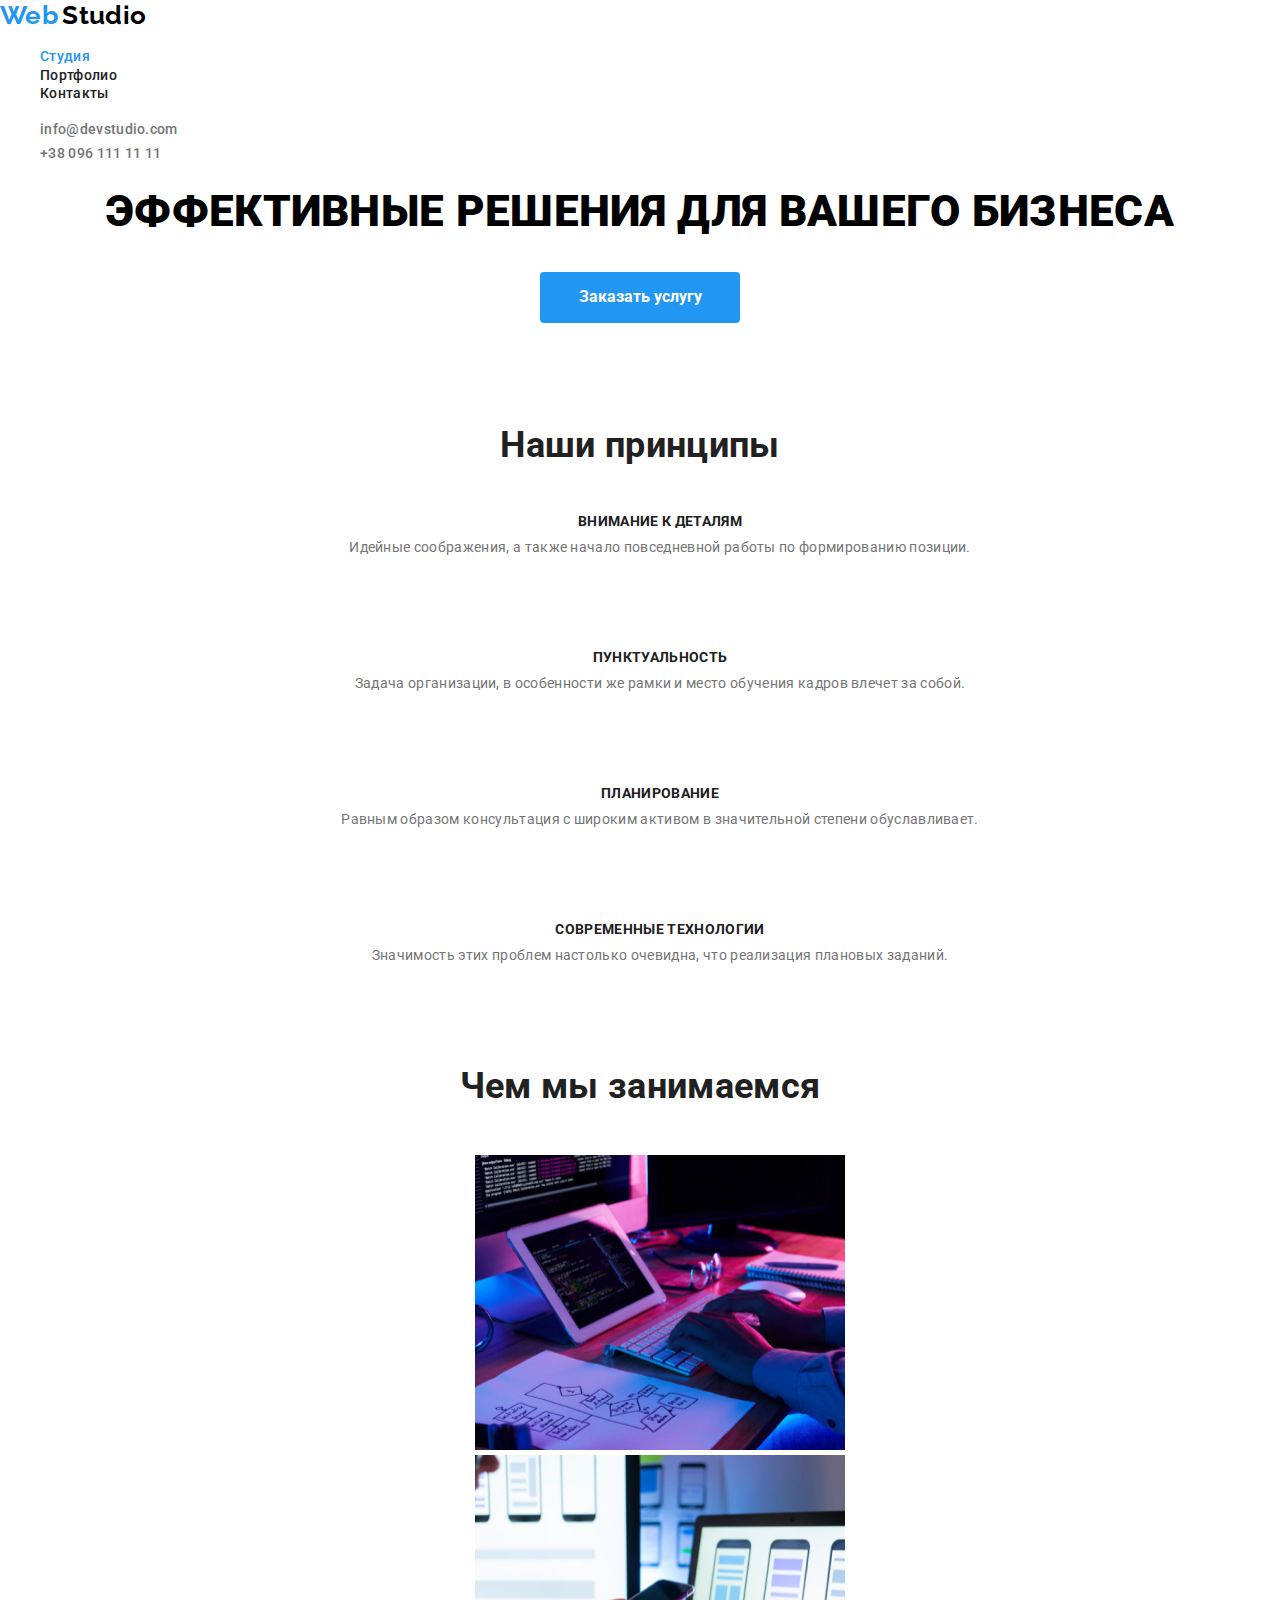
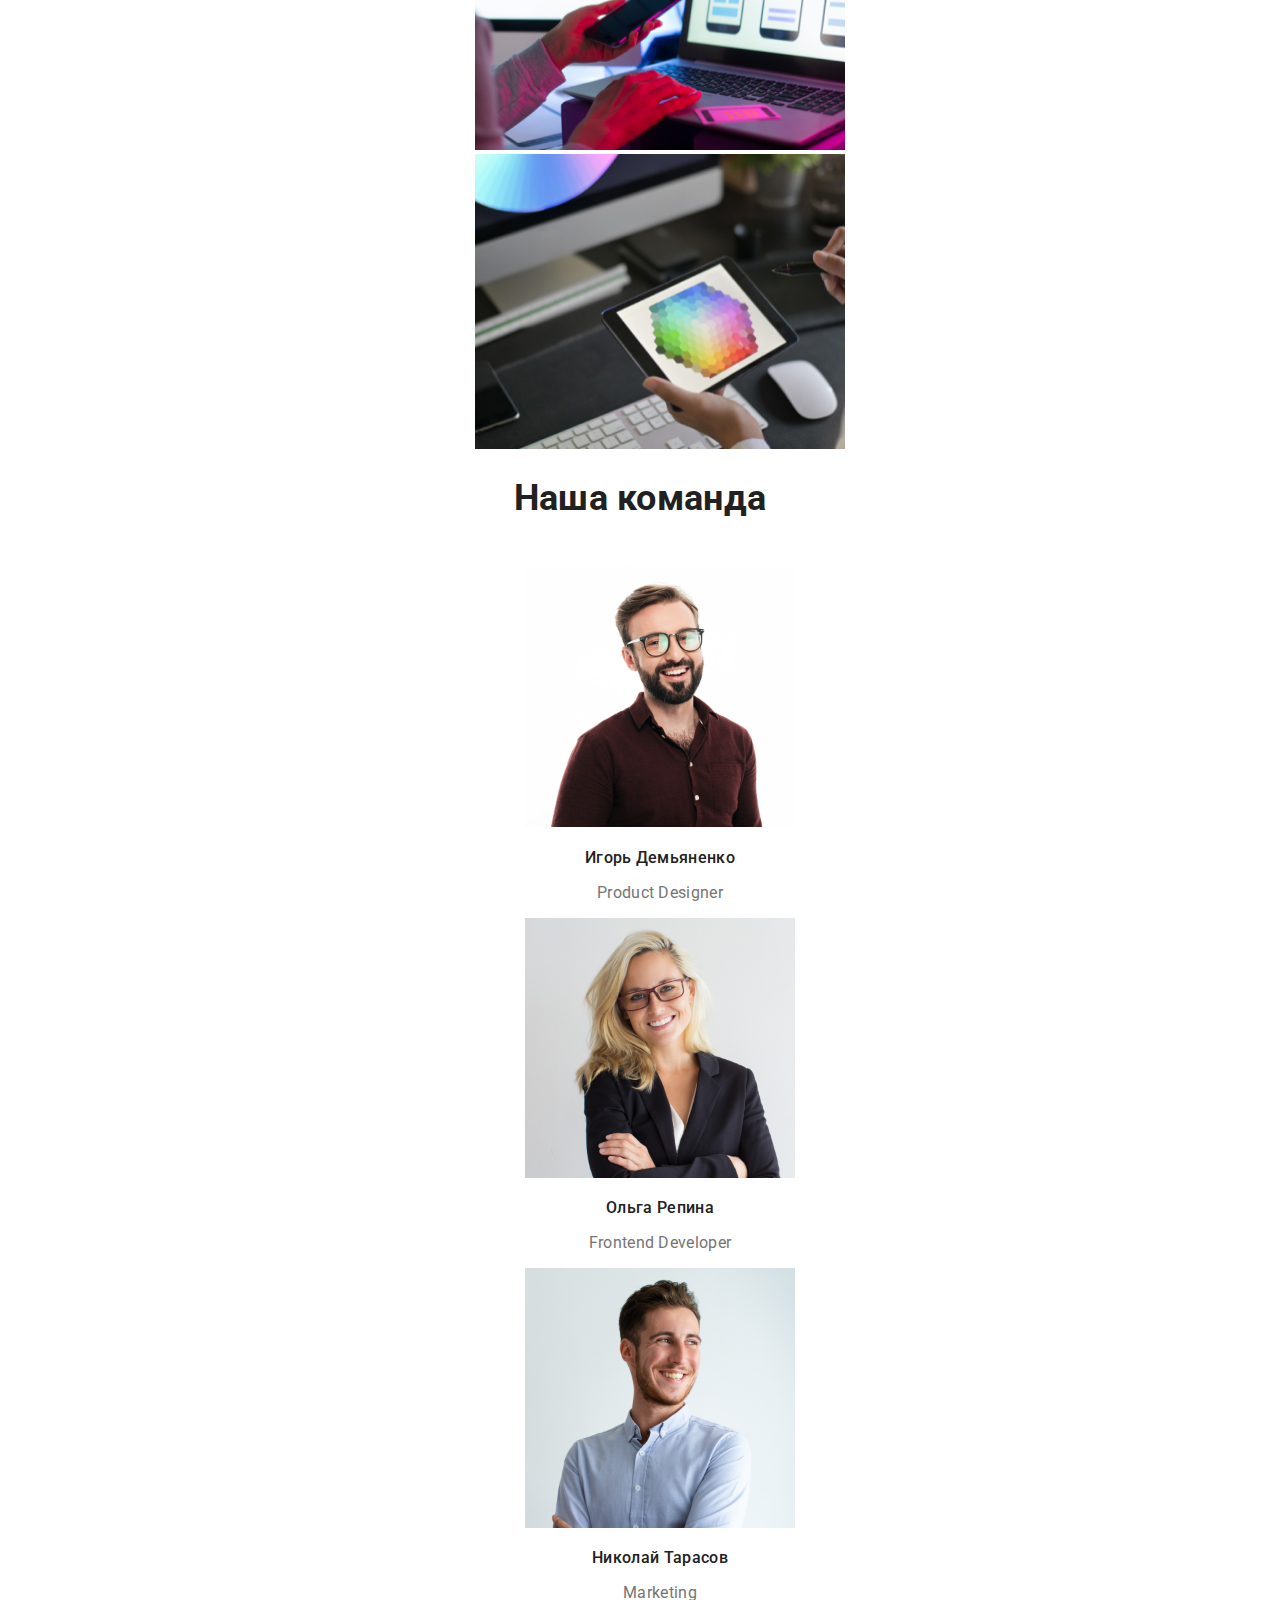
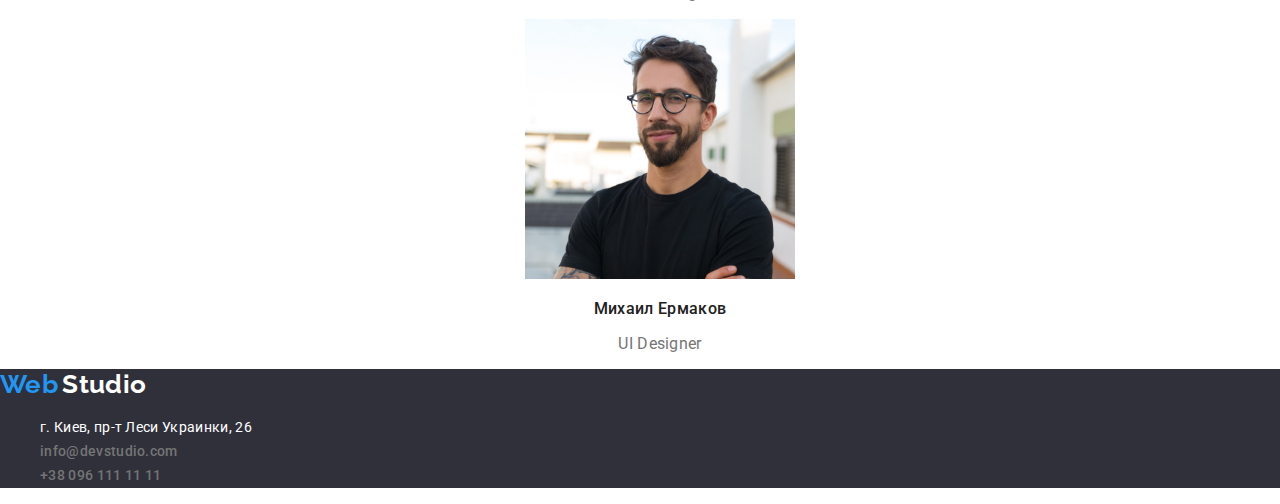
<file: index.html>
<!DOCTYPE html>
<html lang="ru">

<head>
  <meta charset="UTF-8" />
  <meta name="viewport" content="width=device-width, initial-scale=1.0" />
  <title>Document</title>
  <link href="https://fonts.googleapis.com/css2?family=Raleway:wght@700&family=Roboto:wght@400;500;700;900&display=swap"
    rel="stylesheet" />
  <link rel="stylesheet"
    href="https://cdnjs.cloudflare.com/ajax/libs/modern-normalize/0.7.0/modern-normalize.min.css" />
  <link rel="stylesheet" href="./css/main.css" />
</head>

<body class="page">
  <!--Head-->
  <header class="page-header">
    <nav>
      <a href="./index.html" class="logo">
        <span class="logo-web">Web</span>
        <span class="logo-studio">Studio</span>
      </a>

      <ul class="site-nav">
        <li><a href="./index.html" class="link current">Студия</a></li>
        <li><a href="./portfolio.html" class="link">Портфолио</a></li>
        <li><a href="" class="link">Контакты </a></li>
      </ul>
    </nav>

    <ul class="contact-us-nav">
      <li>
        <a href="mailto:info@devstudio.com" class="contact-link">info@devstudio.com</a>
      </li>
      <li>
        <a href="tel:+380961111111" class="contact-link">+38 096 111 11 11</a>
      </li>
    </ul>
  </header>
  <!--Hero-->
  <main>
    <!--Decisions-->
    <section class="hero">
      <h1 class="hero-title">Эффективные решения для вашего бизнеса</h1>
      <button type="submit" value="Submit" class="primary-button">Заказать услугу</button>
    </section>

    <!--Rules-->
    <section class="rules">
      <h2 class="section-title">Наши принципы</h2>
      <ul class="rules">
        <li>
          <h3 class="title">Внимание к деталям</h3>
          <p class="text">
            Идейные соображения, а также начало повседневной работы по
            формированию позиции.
          </p>
        </li>
        <li>
          <h3 class="title">Пунктуальность</h3>
          <p class="text">
            Задача организации, в особенности же рамки и место обучения кадров
            влечет за собой.
          </p>
        </li>
        <li>
          <h3 class="title">Планирование</h3>
          <p class="text">
            Равным образом консультация с широким активом в значительной
            степени обуславливает.
          </p>
        </li>
        <li>
          <h3 class="title">Современные технологии</h3>
          <p class="text">
            Значимость этих проблем настолько очевидна, что реализация
            плановых заданий.
          </p>
        </li>
      </ul>
    </section>

    <!--About us-->
    <section class="about-us">
      <h2 class="section-title">Чем мы занимаемся</h2>
      <ul class="about-us">
        <li>
          <img src="./images/img1.jpg" alt="desktop" width="370" height="295" />
        </li>
        <li>
          <img src="./images/img2.jpg" alt="mobile" width="370" height="295" />
        </li>
        <li>
          <img src="./images/img3.jpg" alt="design" width="370" height="295" />
        </li>
      </ul>
    </section>

    <!--Our team-->
    <section class="our-team">
      <h2 class="section-title">Наша команда</h2>
      <ul class="our-team">
        <li>
          <img src="./images/igor.jpg" alt="Игорь Демьяненко" width="270" height="260" />
          <h3 class="title">Игорь Демьяненко</h3>
          <p class="career-title">Product Designer</p>

        </li>
        <li>
          <img src="./images/olha.jpg" alt="Ольга Репина" width="270" height="260" />
          <h3 class="title">Ольга Репина</h3>
          <p class="career-title">Frontend Developer</p>
        </li>
        <li>
          <img src="./images/nikolai.jpg" alt="Николай Тарасов" width="270" height="260" />
          <h3 class="title">Николай Тарасов</h3>
          <p class="career-title">Marketing</p>
        </li>
        <li>
          <img src="./images/mikhail.jpg" alt="Михаил Ермаков" width="270" height="260" />
          <h3 class="title">Михаил Ермаков</h3>
          <p class="career-title">UI Designer</p>
        </li>
      </ul>
    </section>
  </main>

  <!--Footer-->
  <footer class="footer">
    <a href="">
      <span class="logo-web">Web</span>
      <span class="logo-studio-footer">Studio</span>
    </a>

    <!--Adress-->
    <address>
      <ul class="contact-us-nav">
        <li><a href="https://goo.gl/maps/fzgnHAXwvVbWMG2X8" class="location">г. Киев, пр-т Леси Украинки, 26</a>
        </li>
        <li>
          <a href="mailto:info@devstudio.com" class="contact-link">info@devstudio.com</a>
        </li>
        <li>
          <a href="tel:+380961111111" class="contact-link">+38 096 111 11 11</a>
        </li>
      </ul>
    </address>
  </footer>
</body>

</html>
</file>
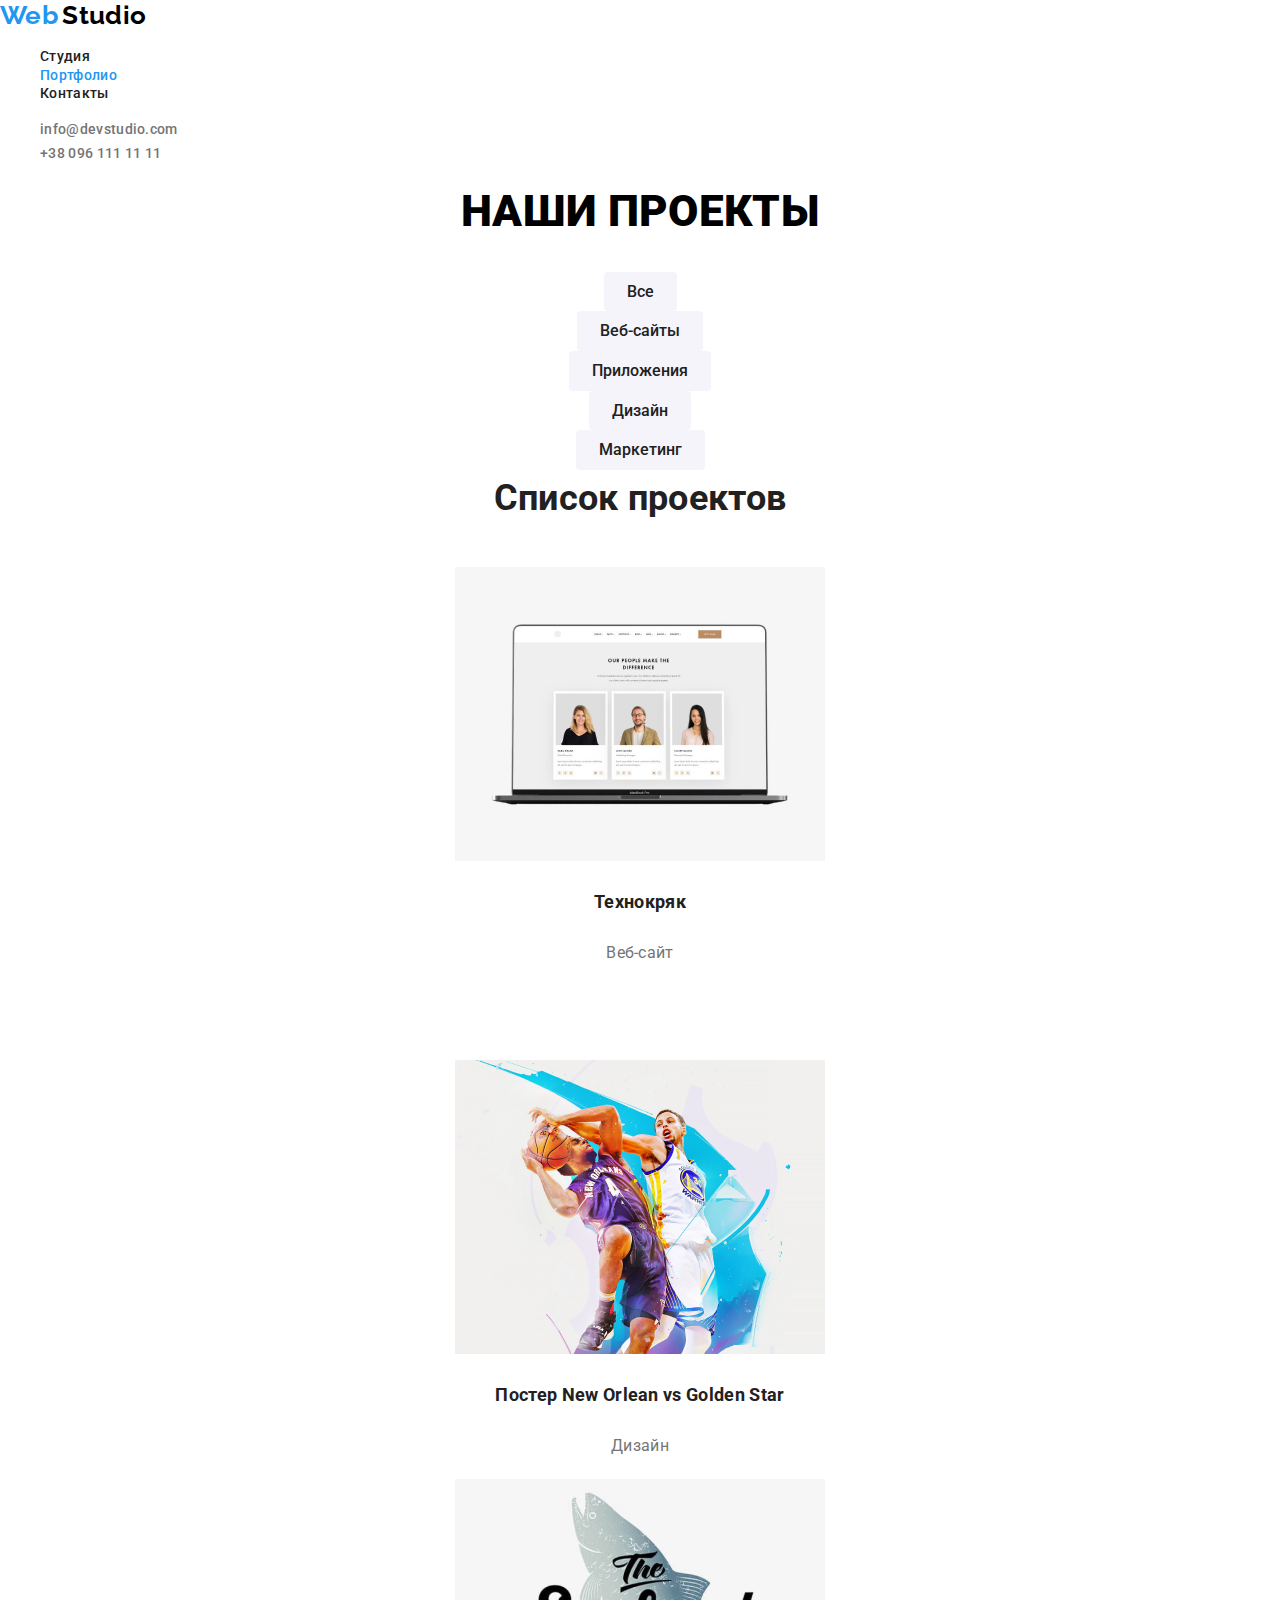
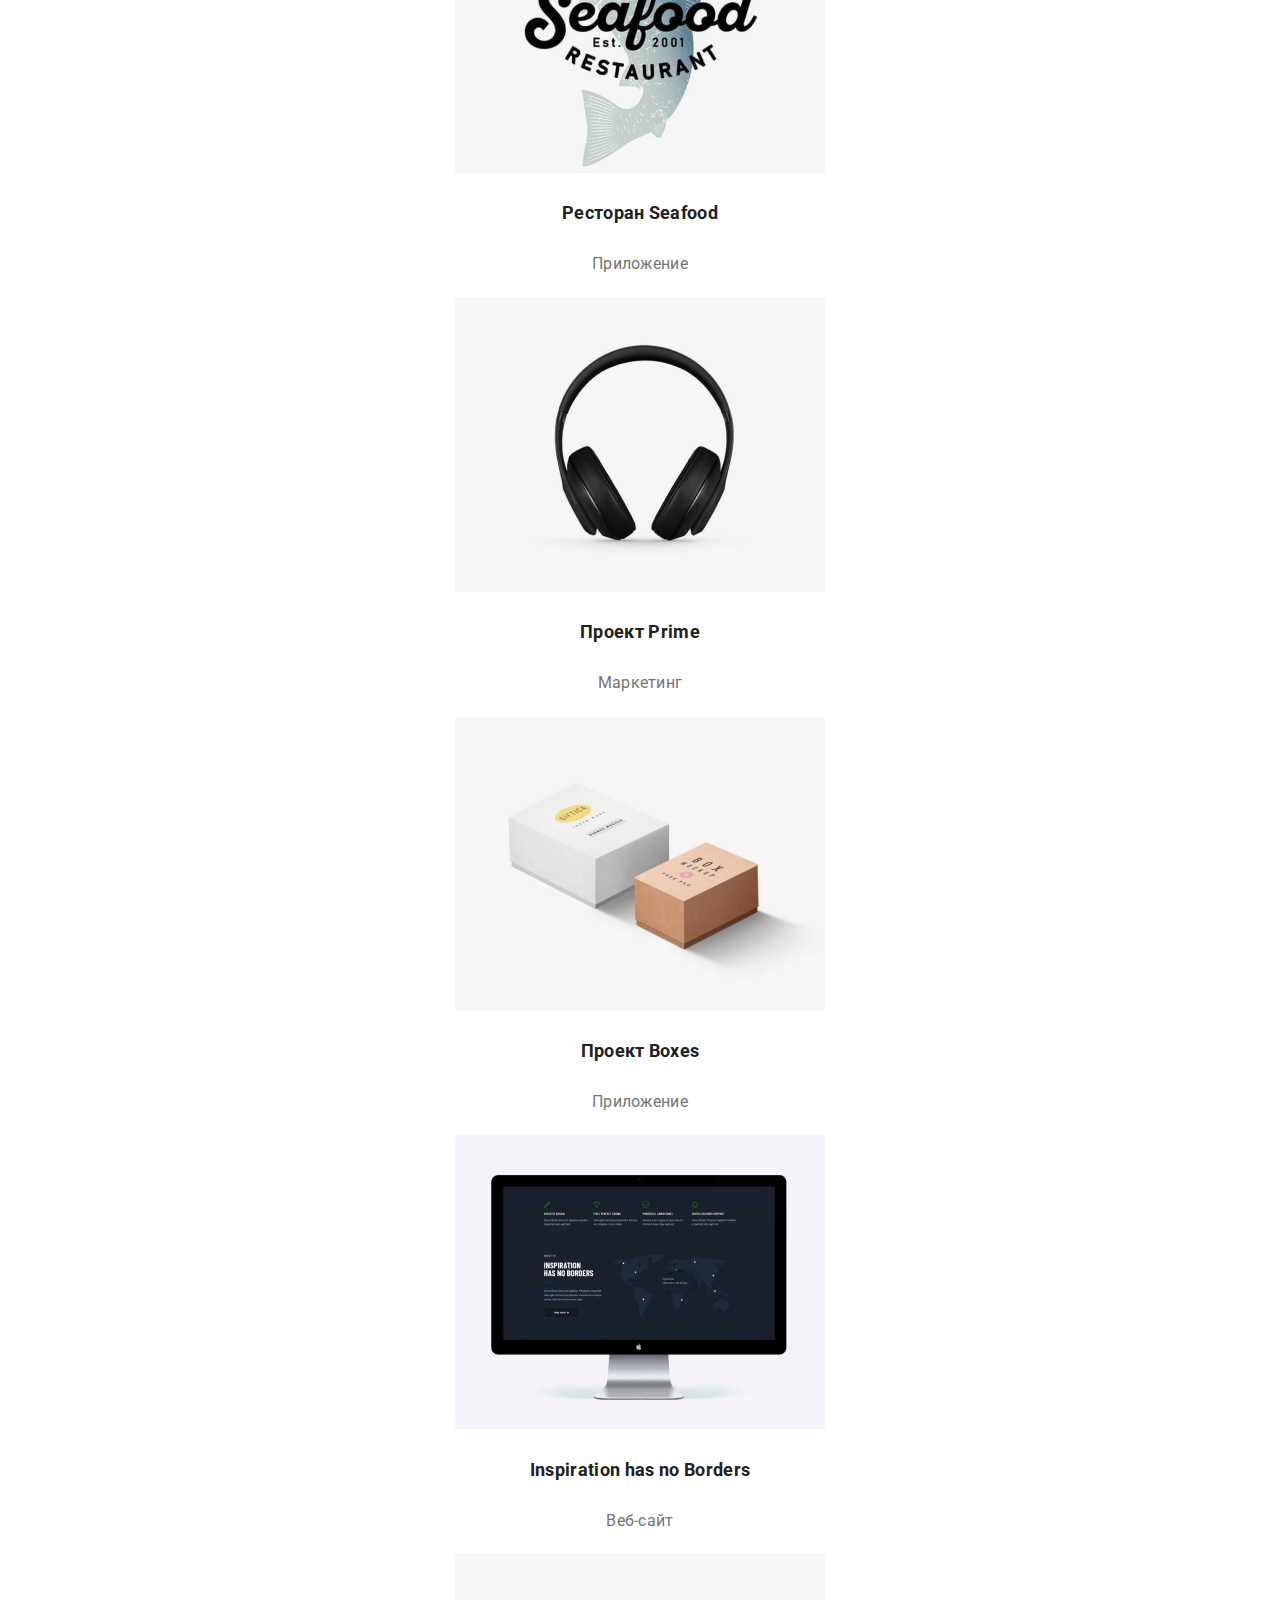
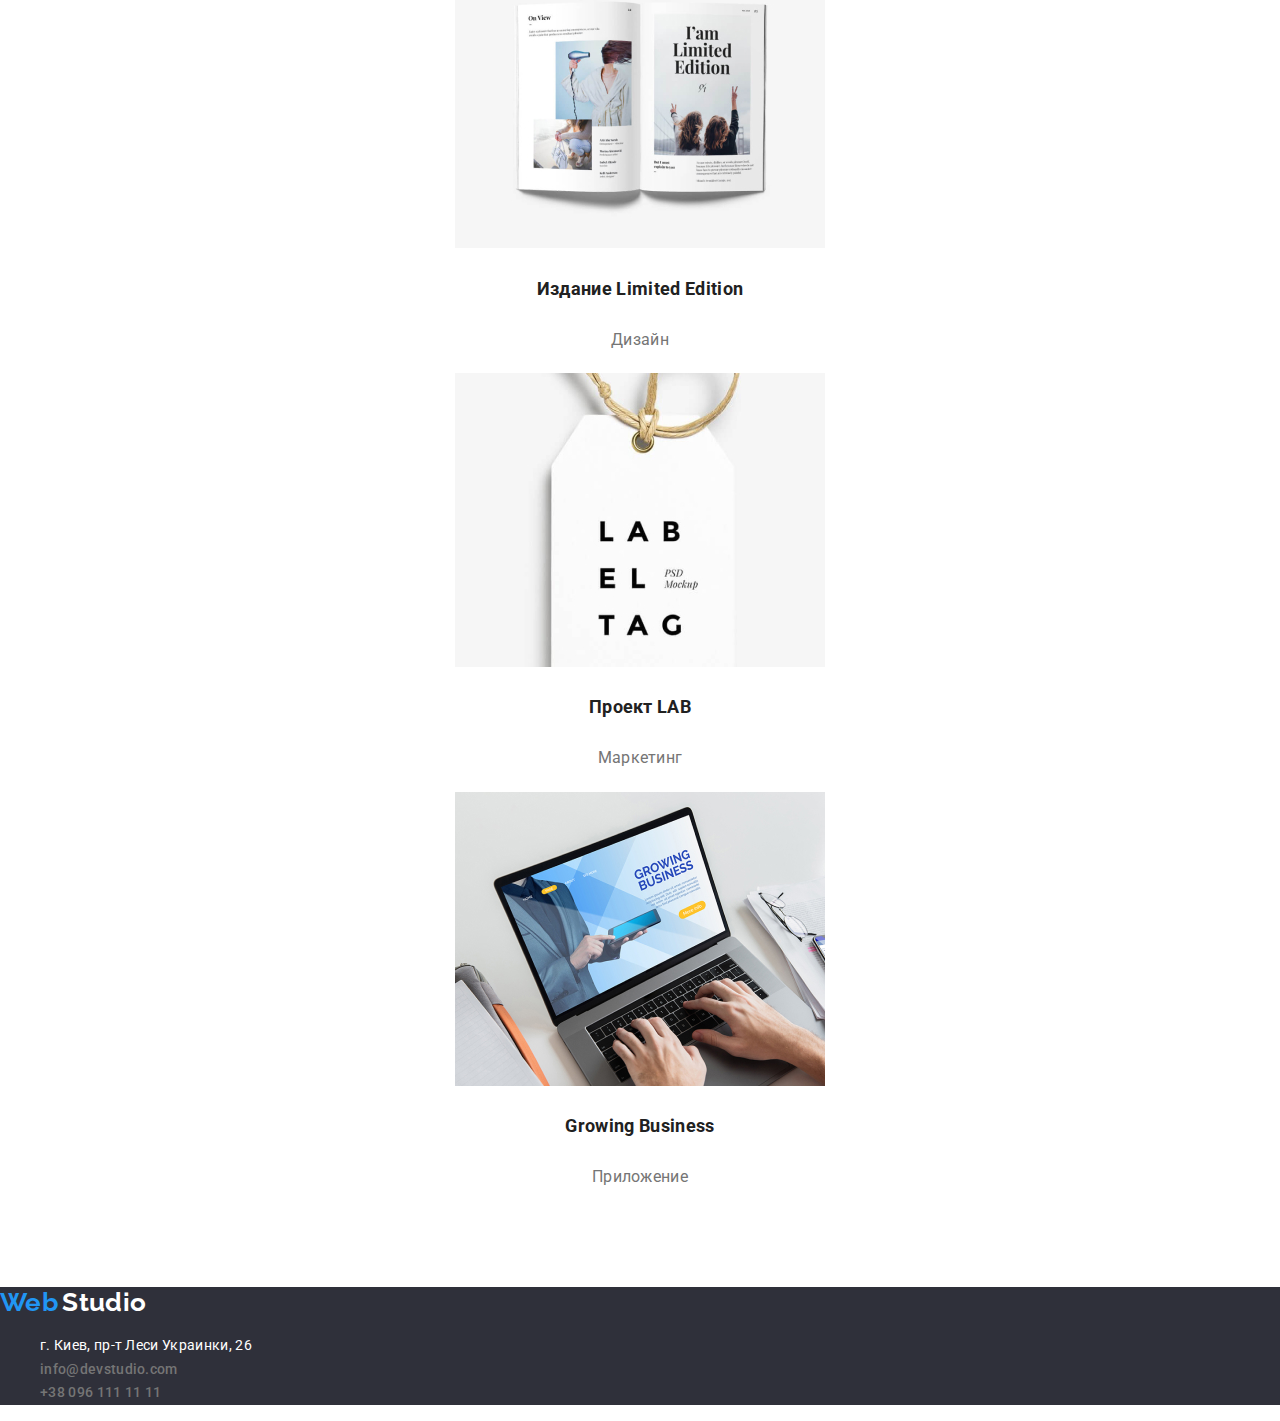
<file: portfolio.html>
<!DOCTYPE html>
<html lang="ru">

<head>
  <meta charset="UTF-8" />
  <meta name="viewport" content="width=device-width, initial-scale=1.0" />
  <title>Document</title>
  <link href="https://fonts.googleapis.com/css2?family=Raleway:wght@700&family=Roboto:wght@400;500;700;900&display=swap"
    rel="stylesheet" />
  <link rel="stylesheet"
    href="https://cdnjs.cloudflare.com/ajax/libs/modern-normalize/0.7.0/modern-normalize.min.css" />
  <link rel="stylesheet" href="./css/main.css" />
</head>
<!--Head-->

<body class="page">
  <!--Head-->
  <header class="page-header">
    <nav>
      <a href="./index.html" class="logo">
        <span class="logo-web">Web</span>
        <span class="logo-studio">Studio</span>
      </a>

      <ul class="site-nav">
        <li><a href="./index.html" class="link">Студия</a></li>
        <li><a href="./portfolio.html" class="link current">Портфолио</a></li>
        <li><a href="" class="link">Контакты </a></li>
      </ul>
    </nav>

    <ul class="contact-us-nav">
      <li>
        <a href="mailto:info@devstudio.com" class="contact-link">info@devstudio.com</a>
      </li>
      <li>
        <a href="tel:+380961111111" class="contact-link">+38 096 111 11 11</a>
      </li>
    </ul>
  </header>
  <!-- Hero -->
  <main>
    <!-- Project-filters -->
    <section class="hero">
      <h1 class="hero-title">Наши проекты</h1>
      <ul class="filters list">
        <li>
          <button type="button" value="Submit" class="filter-button">
            Все
          </button>
        </li>
        <li>
          <button type="button" value="Submit" class="filter-button">
            Веб-сайты
          </button>
        </li>
        <li>
          <button type="button" value="Submit" class="filter-button">
            Приложения
          </button>
        </li>
        <li>
          <button type="button" value="Submit" class="filter-button">
            Дизайн
          </button>
        </li>
        <li>
          <button type="button" value="Submit" class="filter-button">
            Маркетинг
          </button>
        </li>
      </ul>

      <!-- Project-list -->
      <h2 class="section-title">Список проектов</h2>
      <ul class="project-name list">
        <li>
          <a href="" class="prjct-link"><img src="./images/tekhnokyaka.jpg" alt="technokryak" />
            <h3 class="title">Технокряк</h3>
            <p class="subtitle">Веб-сайт</p>
            <p class="section-text">
              Технокряк это современная площадка распространения коронавируса.
              Компании используют эту платформу для цифрового шпионажа и атак
              на защищённые сервера конкурентов.
            </p>
          </a>
        </li>

        <li>
          <a href="" class="prjct-link"><img src="./images/neworlean.jpg" alt="neworlean" />
            <h3 class="title">Постер New Orlean vs Golden Star</h3>
            <p class="subtitle">Дизайн</p>
            <p class="section-text"></p>
          </a>
        </li>

        <li>
          <a href="" class="prjct-link"><img src="./images/seafood.jpg" alt="seafood" />
            <h3 class="title">Ресторан Seafood</h3>
            <p class="subtitle">Приложение</p>
            <p class="section-text"></p>
          </a>
        </li>

        <li>
          <a href="" class="prjct-link"><img src="./images/prime.jpg" alt="pods" />
            <h3 class="title">Проект Prime</h3>
            <p class="subtitle">Маркетинг</p>
            <p class="section-text"></p>
          </a>
        </li>

        <li>
          <a href="" class="prjct-link"><img src="./images/boxes.jpg" alt="boxes" />
            <h3 class="title">Проект Boxes</h3>
            <p class="subtitle">Приложение</p>
            <p class="section-text"></p>
          </a>
        </li>

        <li>
          <a href="" class="prjct-link"><img src="./images/inspiration.jpg" alt="monitor" />
            <h3 class="title">Inspiration has no Borders</h3>
            <p class="subtitle">Веб-сайт</p>
            <p class="section-text"></p>
          </a>
        </li>

        <li>
          <a href="" class="prjct-link"><img src="./images/limited.jpg" alt="limedition" />
            <h3 class="title">Издание Limited Edition</h3>
            <p class="subtitle">Дизайн</p>
            <p class="section-text"></p>
          </a>
        </li>

        <li>
          <a href="" class="prjct-link"><img src="./images/lab.jpg" alt="lab" />
            <h3 class="title">Проект LAB</h3>
            <p class="subtitle">Маркетинг</p>
            <p class="section-text"></p>
          </a>
        </li>

        <li>
          <a href="" class="prjct-link"><img src="./images/growing.jpg" alt="notebook" />
            <h3 class="title">Growing Business</h3>
            <p class="subtitle">Приложение</p>
            <p class="section-text"></p>
          </a>
        </li>
      </ul>
    </section>
  </main>

  <!--Footer-->
  <footer class="footer">
    <a href="">
      <span class="logo-web">Web</span>
      <span class="logo-studio-footer">Studio</span>
    </a>

    <!--Adress-->
    <address>
      <ul class="contact-us-nav">
        <li><a href="https://goo.gl/maps/fzgnHAXwvVbWMG2X8" class="location">г. Киев, пр-т Леси Украинки, 26</a>
        </li>
        <li>
          <a href="mailto:info@devstudio.com" class="contact-link">info@devstudio.com</a>
        </li>
        <li>
          <a href="tel:+380961111111" class="contact-link">+38 096 111 11 11</a>
        </li>
      </ul>
    </address>
  </footer>
</body>

</html>
</file>
<file: css/main.css>
:root {
  --primary-text-color: #757575;
  --title-text-color: #212121;
  --accent-color: #2196f3;
  --logo-studio-color: #000000;
  --primary-bg-color: #ffffff;
  --add-bg-color: #f5f4fa;
  --add-text-color: #ffffff;
  --add-accent-color: rgba(33, 150, 243, 0.9);
  --footer-bg-color: #2f303a;
  --footer-add-text-color: rgba(255, 255, 255, 0.6);
}

.page {
  margin: 0px;
  color: var(--primary-bg-color);
  background-color: var(--primary-bg-color);

  font-family: Roboto, sans-serif;
  letter-spacing: 0.02em;
}

.list {
  padding: 0px;
  margin: 0px;
  list-style: none;
}

a {
  text-decoration: none;
}

li {
  list-style-type: none;
}

/* цвет основого текста #212121 */
/* вторичный цвет текста #757575 */
/* белый #FFFFFF */
/* цвет акцента #2196F3 */
/* дополнительный цвет текста rgba(255, 255, 255, 0.6);*/
/* вторичный цвет фона #F5F4FA */
/* цвет фона футера #2F303A */

/* logo */
.logo-web {
  color: var(--accent-color);

  font-family: Raleway, sans-serif;
  font-weight: bold;
  font-size: 26px;
  line-height: 1.2;
  text-decoration: none;
}
.logo-studio {
  color: var(--logo-studio-color);

  font-family: Raleway, sans-serif;
  font-weight: bold;
  font-size: 26px;
  line-height: 1.2;
  text-decoration: none;
}

.logo {
  text-decoration: none;
}

/* site-nav */
.site-nav .link {
  color: var(--title-text-color);

  font-weight: 500;
  font-size: 14px;
  line-height: 1.14;
  font-style: normal;
  text-decoration: none;
}

.site-nav .link:hover,
.site-nav .link:focus {
  color: var(--accent-color);

  font-weight: 500;
  font-size: 14px;
  line-height: 1.14;
  font-style: normal;
  text-decoration: none;
}
.site-nav .link.current {
  color: var(--accent-color);

  font-weight: 500;
  font-size: 14px;
  line-height: 1.14;
  font-style: normal;
  text-decoration: none;
}

/* contact-nav */

.contact-link {
  color: var(--primary-text-color);

  font-weight: 500;
  font-size: 14px;
  line-height: 1.7;
  font-style: normal;
  text-decoration: none;
}
.contact-link:hover,
.contact-link:focus {
  color: var(--accent-color);

  font-weight: 500;
  font-size: 14px;
  line-height: 1.7;
  font-style: normal;
  text-decoration: none;
}

/* hero */

.hero {
  text-align: center;
  margin-bottom: 94px;
}

.hero-title {
  margin-top: 0px;
  margin-bottom: 30px;

  color: var(--logo-studio-color);

  font-weight: 900;
  font-size: 44px;
  line-height: 1.36;
  text-transform: uppercase;
}

/* section */
.invisible-title {
  display: none;
}
.section-title {
  margin-top: 0px;
  margin-bottom: 40px;
  color: var(--title-text-color);

  font-weight: bold;
  font-size: 36px;
  line-height: 1.6;
  text-align: center;
}

/* rules */
.rules {
  text-align: center;
}
.rules .title {
  margin-top: 0px;
  margin-bottom: 10px;
  color: var(--title-text-color);

  font-weight: bold;
  font-size: 14px;
  line-height: 1.14;
  text-transform: uppercase;
}
.rules .text {
  margin-top: 0px;
  margin-bottom: 94px;
  color: var(--primary-text-color);

  font-size: 14px;
  line-height: 1.14;
}

/* about-us */
.about-us {
  text-align: center;
}
.about-us .title {
  color: var(--title-text-color);

  font-weight: bold;
  font-size: 14px;
  line-height: 1.14;
  text-align: center;
  text-transform: uppercase;
}

/* our-team */
.our-team {
  text-align: center;
}
.our-team .title {
  color: var(--title-text-color);

  font-weight: 500;
  font-size: 16px;
  line-height: 1.19;
  text-align: center;
}
.our-team .career-title {
  color: var(--primary-text-color);

  font-size: 16px;
  line-height: 1.19;
  text-align: center;
}

.our-team .social-networks {
  color: var(--primary-text-color);
}

/* button */
.primary-button {
  display: inline-block;
  border-radius: 4px;
  padding: 10px 32px;
  min-width: 200px;
  border: 1px solid transparent;

  color: var(--primary-bg-color);
  background-color: var(--accent-color);

  font-family: inherit;
  font-weight: bold;
  font-size: 16px;
  line-height: 1.8;
  align-items: center;
  text-decoration: none;
}

.primary-button:hover,
.primary-button:focus {
  display: inline-block;
  border-radius: 4px;
  padding: 10px 32px;
  min-width: 200px;
  border: 1px solid transparent;

  color: var(--accent-color);
  background-color: var(--add-bg-color);

  font-family: inherit;
  font-weight: bold;
  font-size: 16px;
  line-height: 1.8;
  align-items: center;
  text-align: center;
  text-decoration: none;
}

/* filter-button */
.filter-button {
  display: inline-block;
  border-radius: 4px;
  padding: 6px 22px;
  min-width: 73px;
  border: 1px solid transparent;

  color: var(--title-text-color);
  background-color: var(--add-bg-color);

  font-family: inherit;
  font-weight: 500;
  font-size: 16px;
  line-height: 1.6;
  text-align: center;
  text-decoration: none;
}

.filter-button:hover,
.filter-button:focus {
  display: inline-block;
  border-radius: 4px;
  padding: 6px 22px;
  min-width: 73px;
  border: 1px solid transparent;

  color: var(--primary-bg-color);
  background-color: var(--accent-color);

  font-family: inherit;
  font-weight: 500;
  font-size: 16px;
  line-height: 1.6;
  text-align: center;
  text-decoration: none;
}

/* Portfolio.html */

/* project-list */
.prjct-link {
  text-decoration: none;
}

.project-name .title {
  color: var(--title-text-color);

  font-weight: bold;
  font-size: 18px;
  line-height: 2;
}
.project-name .subtitle {
  color: var(--primary-text-color);

  font-size: 16px;
  line-height: 1.9;
}
.project-name .section-text {
  color: var(--add-text-color);

  font-size: 18px;
  line-height: 1.56;
}

/* Footer */
.footer {
  background-color: var(--footer-bg-color);
  text-decoration: none;
}

/* logo-footer */
.logo-studio-footer {
  color: var(--add-text-color);

  font-family: Raleway, sans-serif;
  font-weight: bold;
  font-size: 26px;
  line-height: 1.2;
  text-decoration: none;
}

/* adress */
.footer .location {
  color: var(--add-text-color);

  font-style: normal;
  font-size: 14px;
  line-height: 1.7;
  text-decoration: none;
}
</file>
